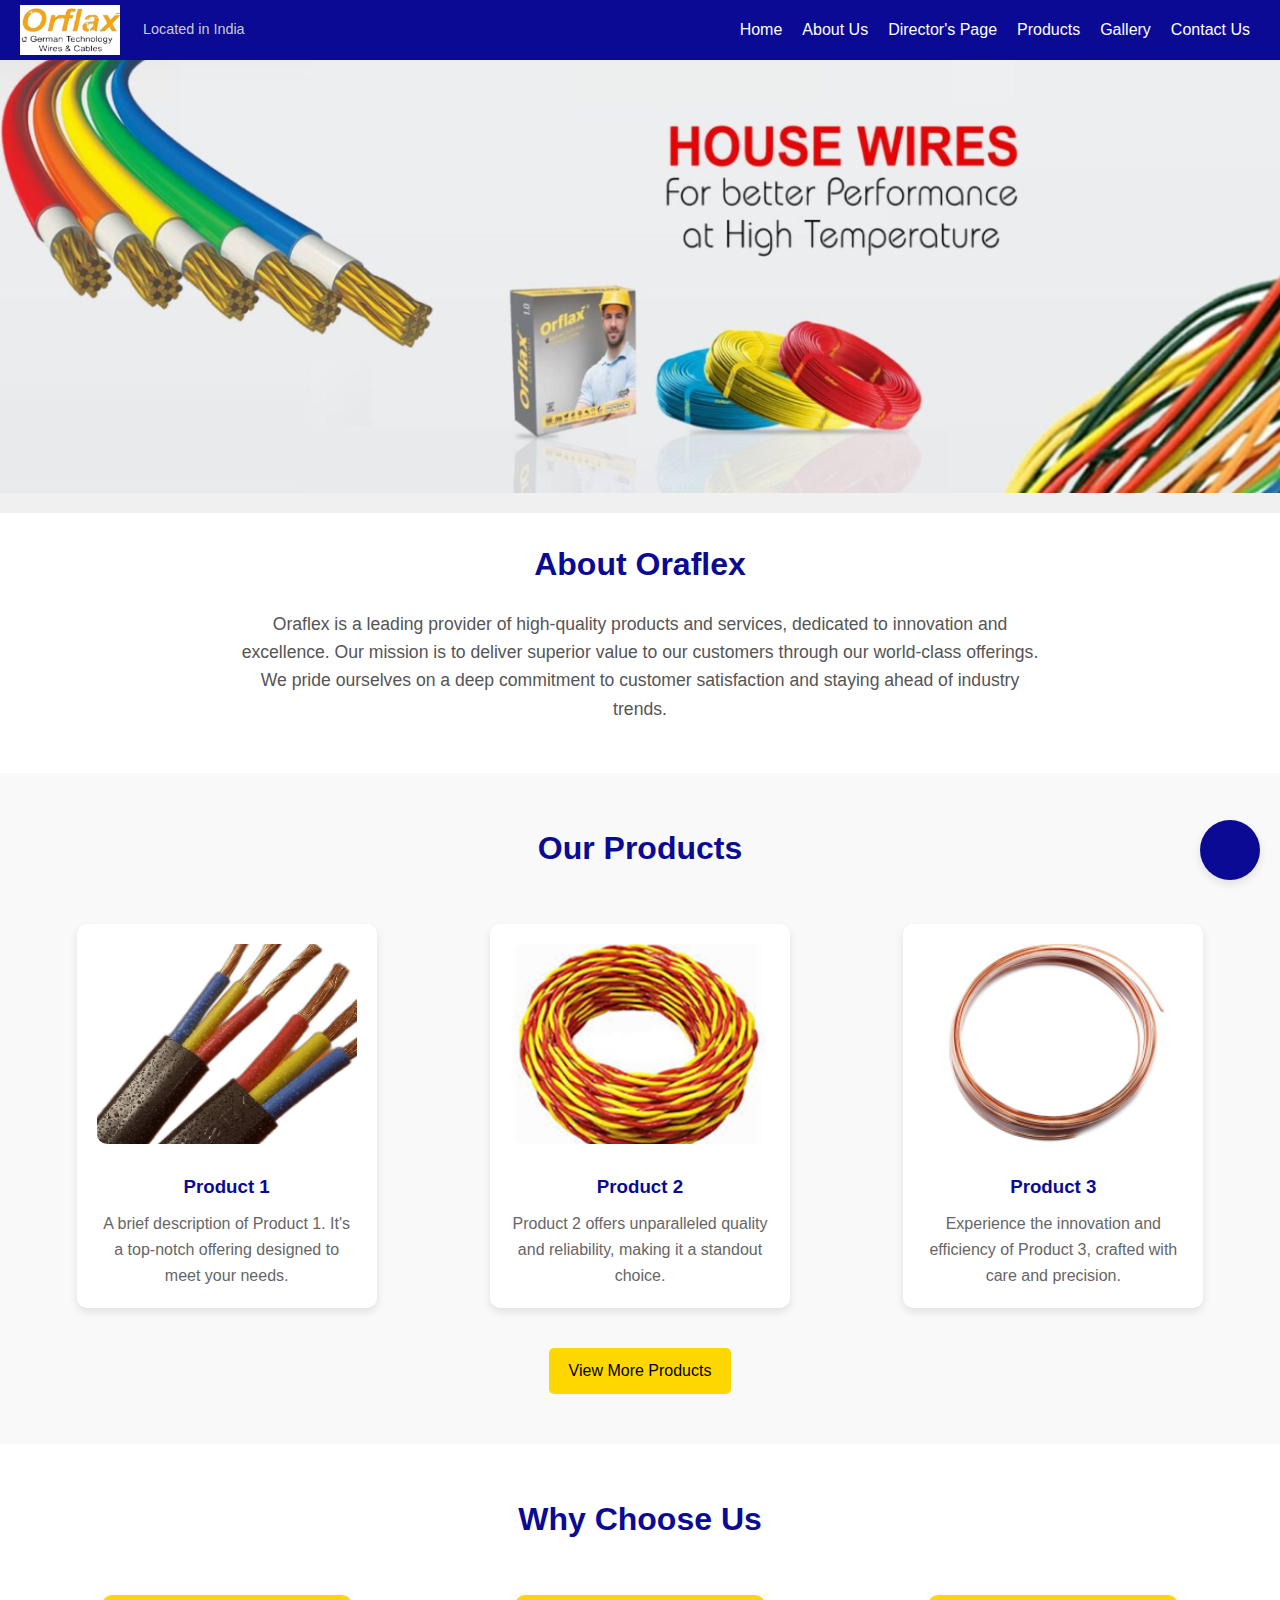
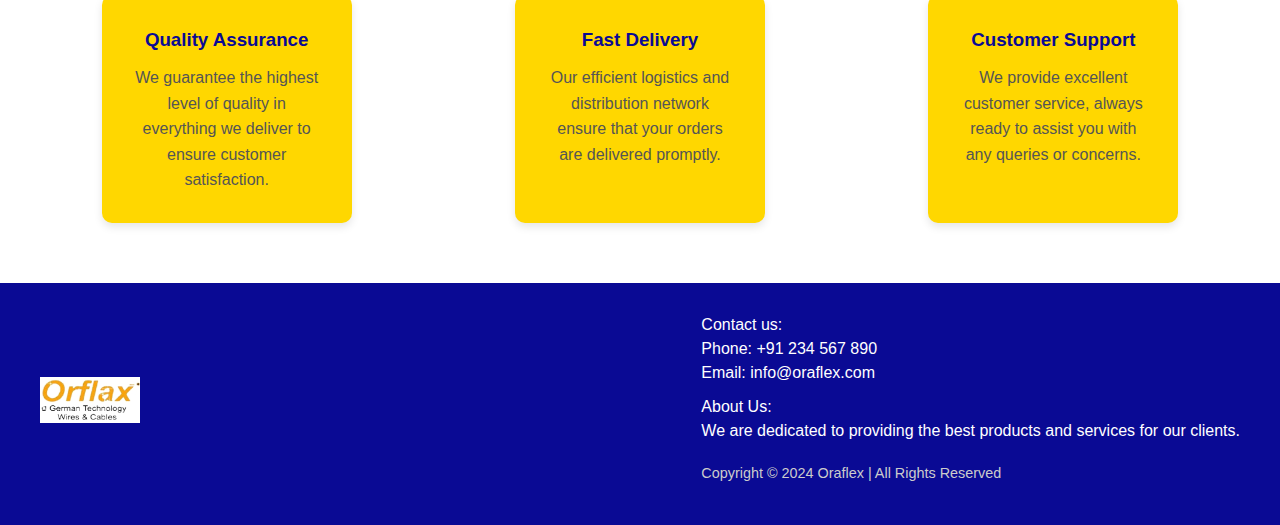
<file: index.html>
<!DOCTYPE html>
<html lang="en">
<head>
    <meta charset="UTF-8">
    <meta name="viewport" content="width=device-width, initial-scale=1.0">
    <title>HOMEPAGE</title>
    <link rel="stylesheet" href="https://cdnjs.cloudflare.com/ajax/libs/font-awesome/6.6.0/css/all.min.css" integrity="sha512-Kc323vGBEqzTmouAECnVceyQqyqdsSiqLQISBL29aUW4U/M7pSPA/gEUZQqv1cwx4OnYxTxve5UMg5GT6L4JJg==" crossorigin="anonymous" referrerpolicy="no-referrer" />
    <link rel="stylesheet" href="style.css">
</head>
<body>
    
      <!-- Navigation Bar -->
      <header class="navbar">
        <div class="nav-left">
            <div class="nav-logo">
                <div class="logo"></div>
            </div>
            <div class="nav-location">
                <i class="fas fa-map-marker-alt"></i> 
                <p class="nav-text">Located in India</p>
            </div>
        </div>
        <nav class="nav-right">
            <ul class="nav-menu">
                <li class="nav-item"><a href="index.html" class="nav-link">Home</a></li>
                <li class="nav-item"><a href="aboutus.html" class="nav-link">About Us</a></li>
                <li class="nav-item"><a href="directors.html" class="nav-link">Director's Page</a></li>
                <li class="nav-item"><a href="product.html" class="nav-link">Products</a></li>
                <li class="nav-item"><a href="gallery.html" class="nav-link">Gallery</a></li>
                <li class="nav-item"><a href="contactus.html" class="nav-link">Contact Us</a></li>
            </ul>
        </nav>
    </header>

    <section class="image-banner">
        <div class="image-container">
            <img src="homepage.png" alt="Banner Image" class="banner-image">
        </div>
    </section>
     

    <!-- About Oraflex Section -->
    <section class="about">
        <br>
        <h2>About Oraflex</h2>
        <p>
            Oraflex is a leading provider of high-quality products and services, dedicated to innovation and excellence. Our mission is to deliver superior value to our customers through our world-class offerings. We pride ourselves on a deep commitment to customer satisfaction and staying ahead of industry trends.
        </p>
    </section>

    <!-- Products Section -->
    <section class="products">
        <h2>Our Products</h2>
        <div class="product-cards">
            <div class="product-card">
                <img src="p1.png" alt="Product 1">
                <h3>Product 1</h3>
                <p>A brief description of Product 1. It's a top-notch offering designed to meet your needs.</p>
            </div>
            <div class="product-card">
                <img src="p2.png" alt="Product 2">
                <h3>Product 2</h3>
                <p>Product 2 offers unparalleled quality and reliability, making it a standout choice.</p>
            </div>
            <div class="product-card">
                <img src="p3.png" alt="Product 3">
                <h3>Product 3</h3>
                <p>Experience the innovation and efficiency of Product 3, crafted with care and precision.</p>
            </div>
        </div>
        <a href="product.html" class="view-more">View More Products</a>
    </section>

    <!-- Chatbot Icon -->
    <div class="chatbot-container">
        <div class="chat-icon">
            <i class="fas fa-comment-dots"></i>
        </div>
        <div class="chatbox hidden">
            <div class="chatbox-header">
                <h3>Oraflex Chatbot</h3>
                <button class="close-chat">&times;</button>
            </div>
            <div class="chatbox-content">
                <p>Hi! How can I assist you today?</p>
                <ul>
                    <li><a href="product.html">Learn more about our products</a></li>
                    <li><a href="checkout.html">Checkout</a></li>
                    <li>FAQs about Oraflex</li>
                </ul>
            </div>
        </div>
    </div>
    
    <!-- Why Choose Us Section -->
    <section class="why-choose-us">
        <h2>Why Choose Us</h2>
        <div class="reasons">
            <div class="reason">
                <i class="fas fa-check-circle"></i>
                <h3>Quality Assurance</h3>
                <p>We guarantee the highest level of quality in everything we deliver to ensure customer satisfaction.</p>
            </div>
            <div class="reason">
                <i class="fas fa-shipping-fast"></i>
                <h3>Fast Delivery</h3>
                <p>Our efficient logistics and distribution network ensure that your orders are delivered promptly.</p>
            </div>
            <div class="reason">
                <i class="fas fa-users"></i>
                <h3>Customer Support</h3>
                <p>We provide excellent customer service, always ready to assist you with any queries or concerns.</p>
            </div>
        </div>
    </section>

    
    <footer class="footer">
        <div class="footer-container">
            <div class="footer-left">
                <div class="footer-logo">
                    <img src="logomain.png" alt="Oraflex Logo" class="logo-img">
                </div>
            </div>
            <div class="footer-right">
                <div class="footer-info">
                    <p class="footer-text">Contact us: <br>Phone: +91 234 567 890 <br>Email: info@oraflex.com</p>
                    
                    <p class="footer-text">About Us: <br>We are dedicated to providing the best products and services for our clients.</p>
                    <p class="footer-text copyright">Copyright © 2024 Oraflex | All Rights Reserved</p>
                </div>
            </div>
        </div>
    </footer>

    <script>
        // Toggle chatbot
        document.querySelector('.chat-icon').addEventListener('click', () => {
            document.querySelector('.chatbox').classList.toggle('hidden');
        });

        document.querySelector('.close-chat').addEventListener('click', () => {
            document.querySelector('.chatbox').classList.add('hidden');
        });
    </script>

</body>
</html>
</file>
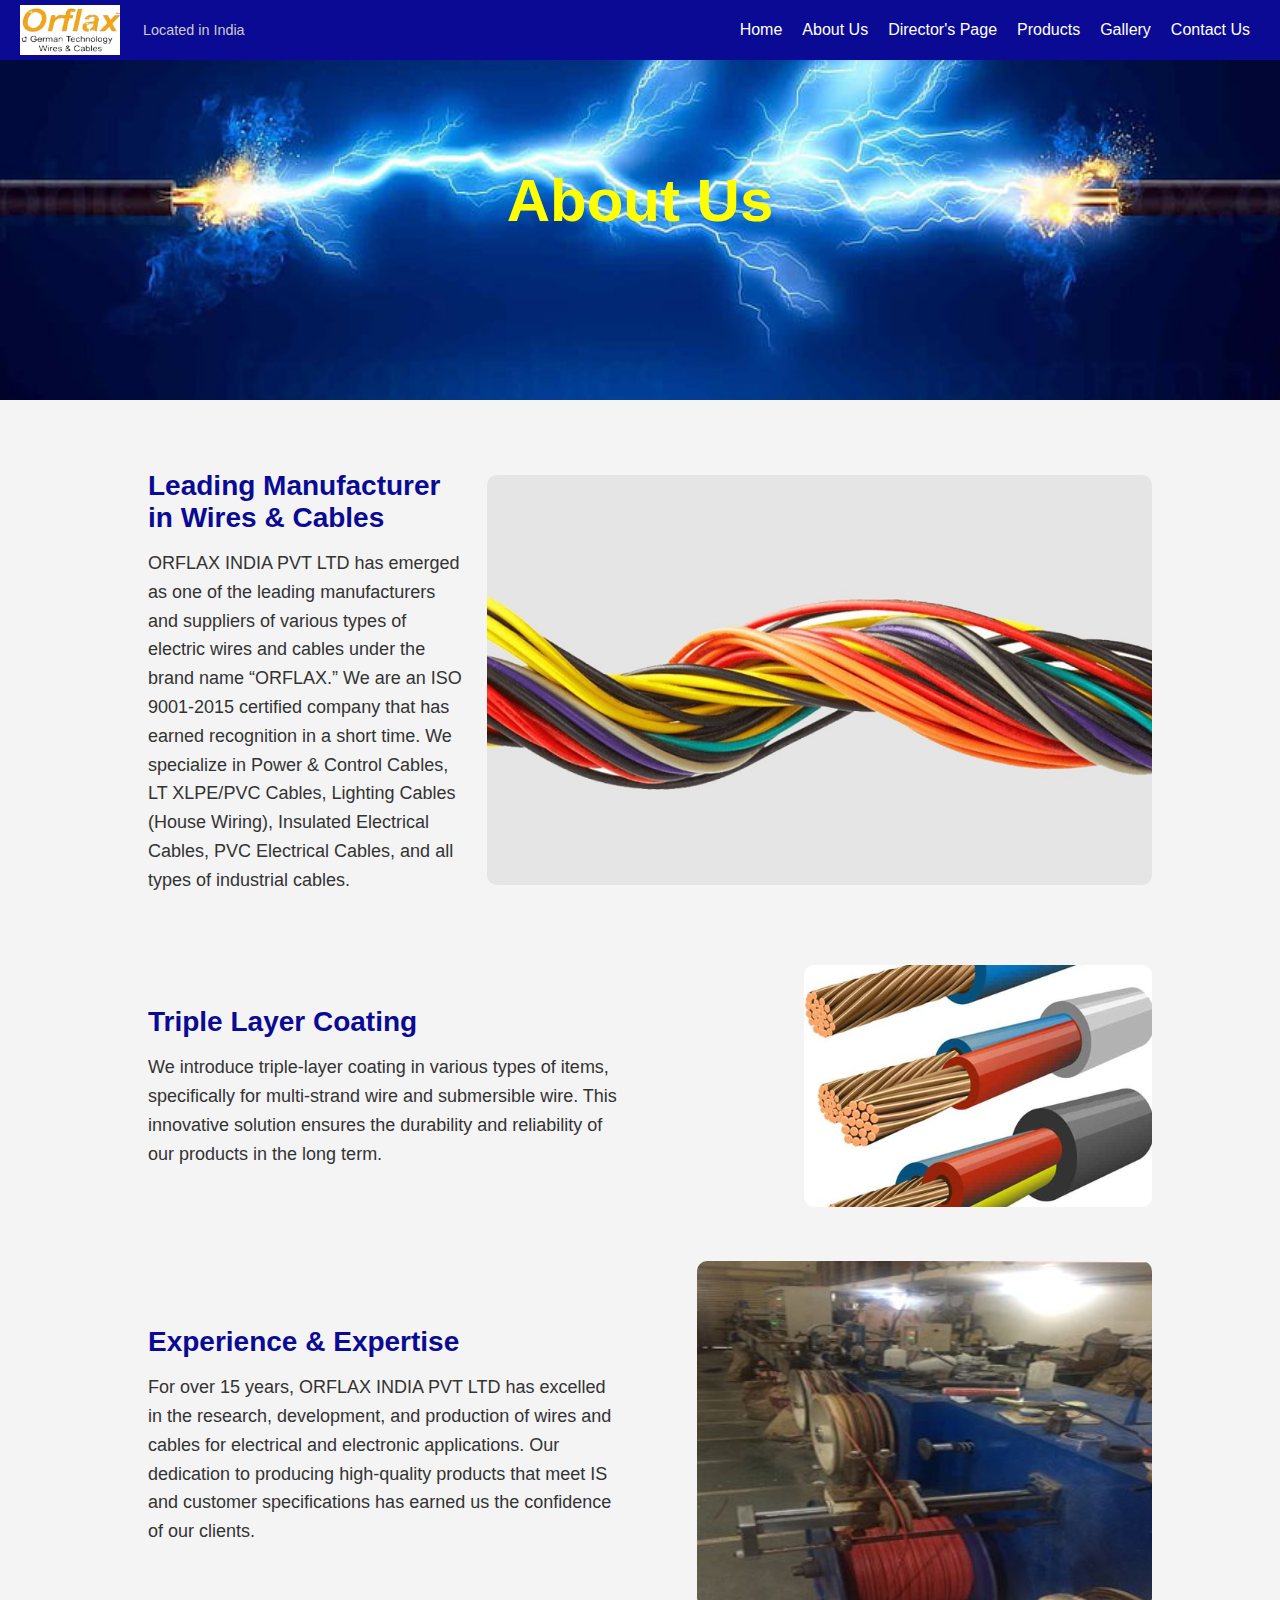
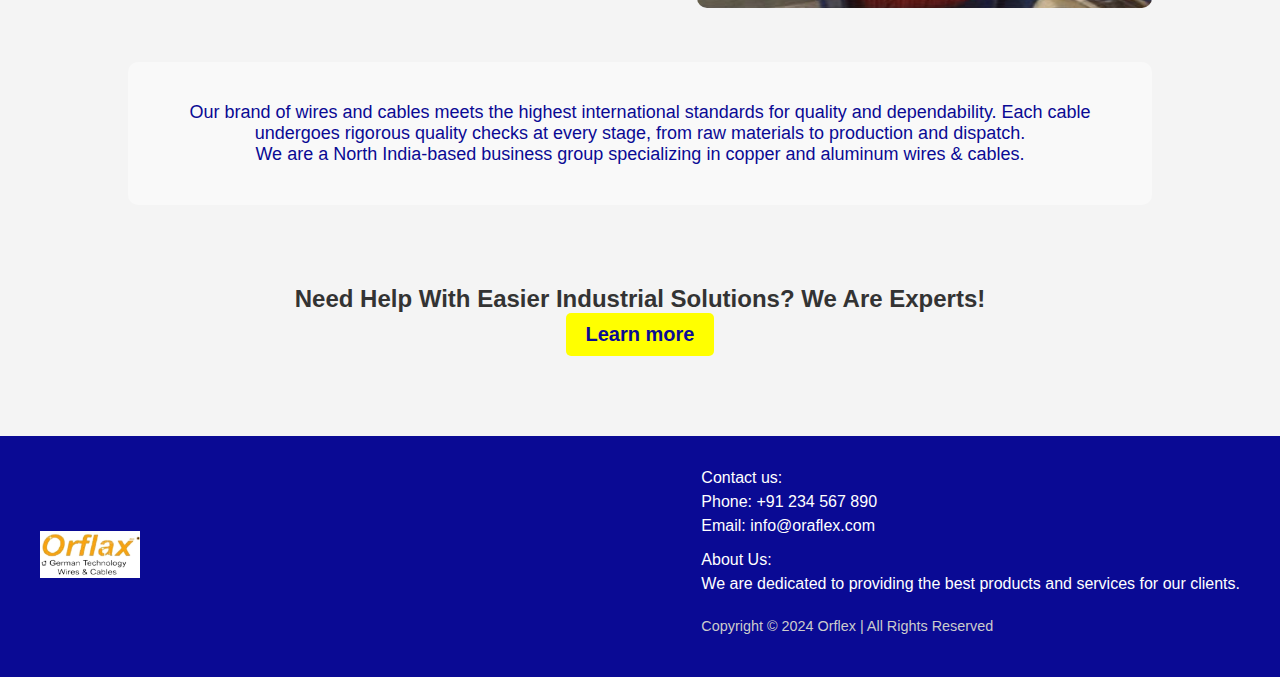
<file: aboutus.html>
<!DOCTYPE html>
<html lang="en">
<head>
    <meta charset="UTF-8">
    <meta name="viewport" content="width=device-width, initial-scale=1.0">
    <title>About Us | ORFLAX</title>
    <link rel="stylesheet" href="About.css">
</head>
<body>
    
    <header class="navbar">
        <div class="nav-left">
            <div class="nav-logo">
                <div class="logo"></div>
            </div>
            <div class="nav-location">
                <i class="fas fa-map-marker-alt"></i> 
                <p class="nav-text">Located in India</p>
            </div>
        </div>
        <nav class="nav-right">
            <ul class="nav-menu">
                <li class="nav-item"><a href="index.html" class="nav-link">Home</a></li>
                <li class="nav-item"><a href="aboutus.html" class="nav-link">About Us</a></li>
                <li class="nav-item"><a href="directors.html" class="nav-link">Director's Page</a></li>
                <li class="nav-item"><a href="product.html" class="nav-link">Products</a></li>
                <li class="nav-item"><a href="gallery.html" class="nav-link">Gallery</a></li>
                <li class="nav-item"><a href="contactus.html" class="nav-link">Contact Us</a></li>
            </ul>
        </nav>
    </header> 

    <!-- Main Content -->
    <main>
        <section class="hero-section">
            <div class="hero-text">
                <h1>About Us</h1>
            </div>
        </section>

        <section class="about-content">
            <div class="content-section">
                <div class="text-content">
                    <h2>Leading Manufacturer in Wires & Cables</h2>
                    <p>
                        ORFLAX INDIA PVT LTD has emerged as one of the leading manufacturers and suppliers of various types of electric wires and cables under the brand name “ORFLAX.” 
                        We are an ISO 9001-2015 certified company that has earned recognition in a short time. We specialize in Power & Control Cables, LT XLPE/PVC Cables, Lighting Cables (House Wiring), 
                        Insulated Electrical Cables, PVC Electrical Cables, and all types of industrial cables.
                    </p>
                </div>
                <div class="image-content">
                    <img src="cable.png" alt="Cables Manufacturing">
                </div>
            </div>

            <div class="content-section reverse">
                <div class="image-content">
                    <img src="triple.png" alt="Triple Layer Coating">
                </div>
                <div class="text-content">
                    <h2>Triple Layer Coating</h2>
                    <p>
                        We introduce triple-layer coating in various types of items, specifically for multi-strand wire and submersible wire. This innovative solution ensures the durability and reliability of our products in the long term.
                    </p>
                </div>
            </div>

            <div class="content-section">
                <div class="text-content">
                    <h2>Experience & Expertise</h2>
                    <p>
                        For over 15 years, ORFLAX INDIA PVT LTD has excelled in the research, development, and production of wires and cables for electrical and electronic applications. 
                        Our dedication to producing high-quality products that meet IS and customer specifications has earned us the confidence of our clients.
                    </p>
                </div>
                <div class="image-content">
                    <img src="exp.png" alt="Production">
                </div>
            </div>

            <div class="highlight-content">
                <p>
                    Our brand of wires and cables meets the highest international standards for quality and dependability. Each cable undergoes rigorous quality checks at every stage, from raw materials to production and dispatch.
                </p>
                <p>
                    We are a North India-based business group specializing in copper and aluminum wires & cables.
                </p>
            </div>

            <div class="call-to-action">
                <h2>Need Help With Easier Industrial Solutions? We Are Experts!</h2>
                <button id="learnmore" >Learn more</button>
            </div>
        </section>
    </main>

    <!-- Footer -->
    <footer class="footer">
        <div class="footer-container">
            <div class="footer-left">
                <div class="footer-logo">
                    <img src="logomain.png" alt="Orflex Logo" class="logo-img">
                </div>
            </div>
            <div class="footer-right">
                <div class="footer-info">
                    <p class="footer-text">Contact us: <br>Phone: +91 234 567 890 <br>Email: info@oraflex.com</p>
                    
                    <p class="footer-text">About Us: <br>We are dedicated to providing the best products and services for our clients.</p>
                    <p class="footer-text copyright">Copyright © 2024 Orflex | All Rights Reserved</p>
                </div>
            </div>
        </div>
    </footer>
</body>
</html>
</file>
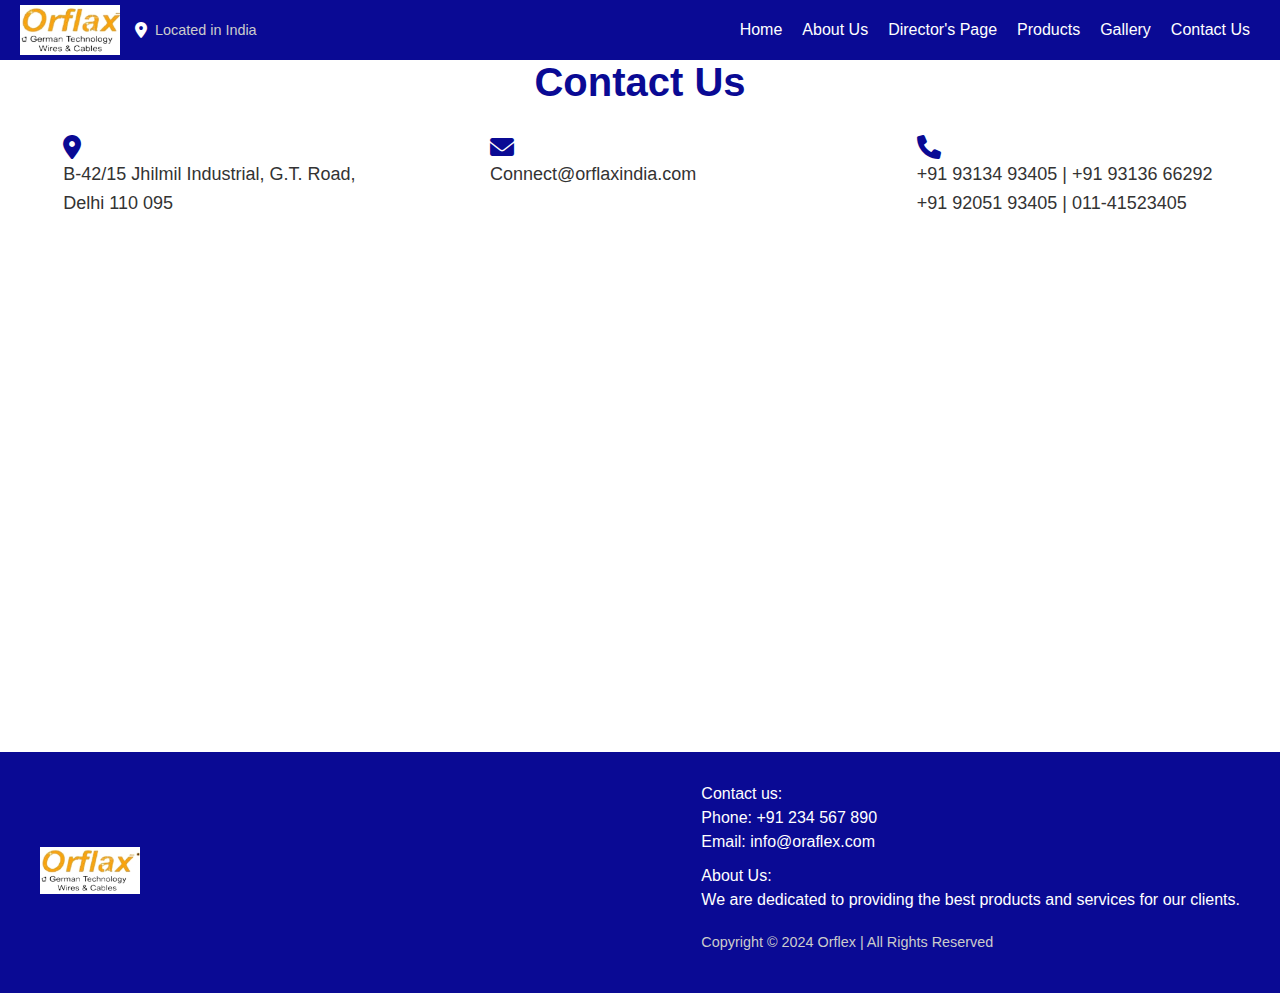
<file: contactus.html>
<!DOCTYPE html>
<html lang="en">
<head>
    <meta charset="UTF-8">
    <meta name="viewport" content="width=device-width, initial-scale=1.0">
    <title>Contact Us | ORFLAX</title>
    <link rel="stylesheet" href="contactus.css">
    <link rel="stylesheet" href="https://cdnjs.cloudflare.com/ajax/libs/font-awesome/6.0.0-beta3/css/all.min.css">
</head>
<body>
    <!-- Navigation Bar -->
    <header class="navbar">
        <div class="nav-left">
            <div class="nav-logo">
                <div class="logo"></div>
            </div>
            <div class="nav-location">
                <i class="fas fa-map-marker-alt"></i> 
                <p class="nav-text">Located in India</p>
            </div>
        </div>
        <nav class="nav-right">
            <ul class="nav-menu">
                <li class="nav-item"><a href="index.html" class="nav-link">Home</a></li>
                <li class="nav-item"><a href="aboutus.html" class="nav-link">About Us</a></li>
                <li class="nav-item"><a href="directors.html" class="nav-link">Director's Page</a></li>
                <li class="nav-item"><a href="product.html" class="nav-link">Products</a></li>
                <li class="nav-item"><a href="gallery.html" class="nav-link">Gallery</a></li>
                <li class="nav-item"><a href="contactus.html" class="nav-link">Contact Us</a></li>
            </ul>
        </nav>
    </header>

    <!-- Main Content -->
    <main class="main-content">
        <section class="contact-heading">
            <h1>Contact Us</h1>
        </section>

        <section class="contact-info">
            
            <div class="contact-details">
                <div class="contact-item">
                    <i class='fas fa-map-marker-alt'></i>
                    <p>B-42/15 Jhilmil Industrial, G.T. Road, Delhi 110 095</p>
                </div>
                <div class="contact-item">
                    <i class="fas fa-envelope"></i>
                    <p>Connect@orflaxindia.com</p>
                </div>
                <div class="contact-item">
                    <i class="fa fa-phone"></i>
                    <p>+91 93134 93405 | +91 93136 66292 <br>+91 92051 93405 | 011-41523405</p>
                </div>
            </div>
        </section>

        <section class="map-container">
            <iframe src="https://www.google.com/maps/embed?pb=!1m18!1m12!1m3!1d1646.4225622009744!2d77.30707259050065!3d28.674489318569915!2m3!1f0!2f0!3f0!3m2!1i1024!2i768!4f13.1!3m3!1m2!1s0x390cfb74dce3d2a5%3A0xb38c42fa6714707!2sB-42%2C%20Jhilmil%20Industrial%20Area%2C%20Jhilmil%20Colony%2C%20Delhi%2C%20110095!5e0!3m2!1sen!2sin!4v1726853129449!5m2!1sen!2sin" width="100%" height="450" style="border:0;" allowfullscreen="" loading="lazy" referrerpolicy="no-referrer-when-downgrade"></iframe>
        </section>
    </main>

    <!-- Footer -->
    <footer class="footer">
        <div class="footer-container">
            <div class="footer-left">
                <div class="footer-logo">
                    <img src="logomain.png" alt="Orflex Logo" class="logo-img">
                </div>
            </div>
            <div class="footer-right">
                <div class="footer-info">
                    <p class="footer-text">Contact us: <br>Phone: +91 234 567 890 <br>Email: info@oraflex.com</p>
                    
                    <p class="footer-text">About Us: <br>We are dedicated to providing the best products and services for our clients.</p>
                    <p class="footer-text copyright">Copyright © 2024 Orflex | All Rights Reserved</p>
                </div>
            </div>
        </div>
    </footer>
</body>
</html>
</file>
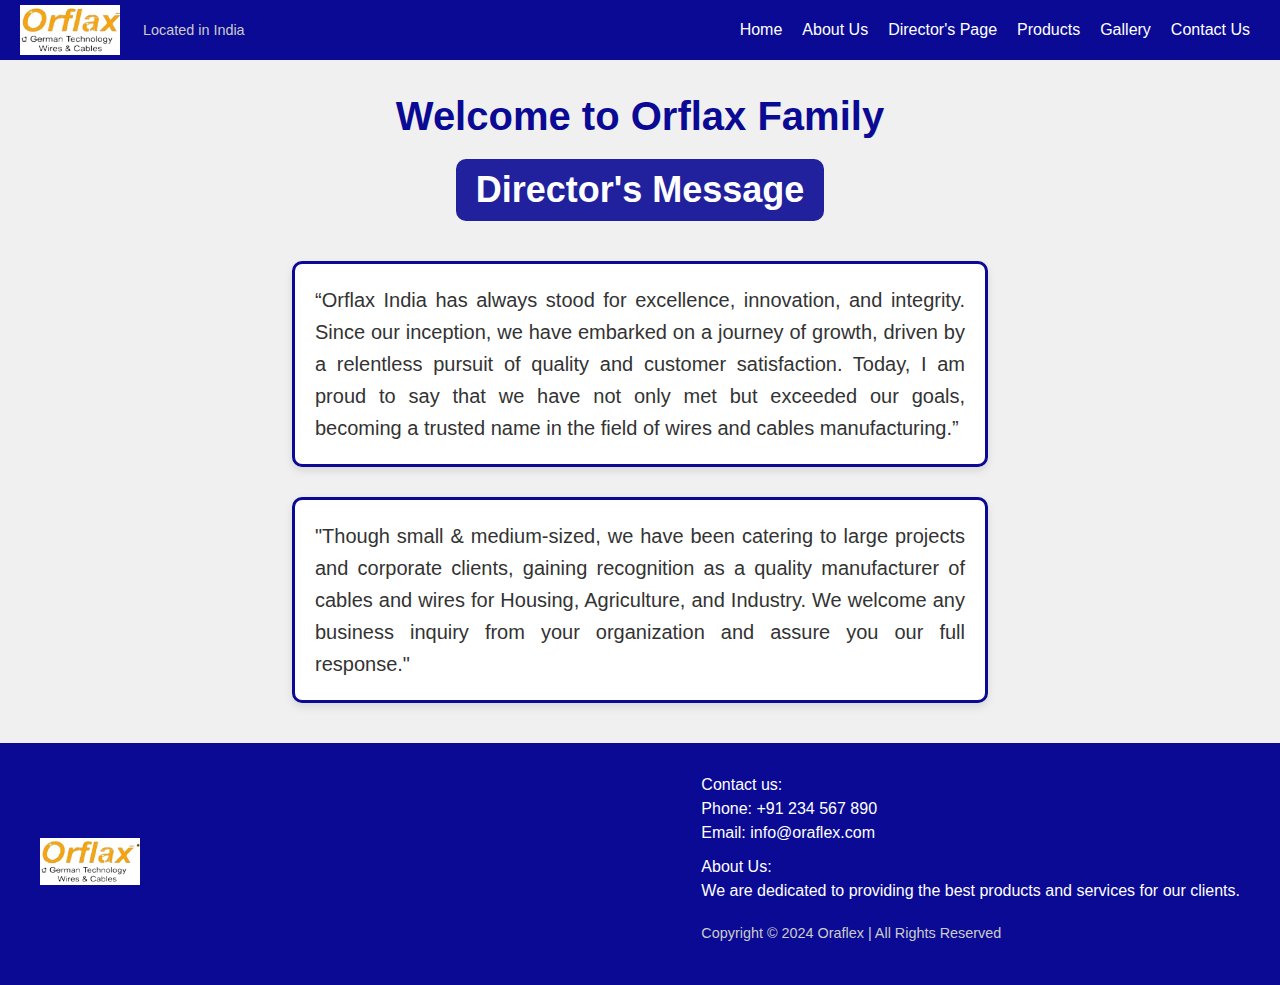
<file: directors.html>
<!DOCTYPE html>
<html lang="en">
<head>
    <meta charset="UTF-8">
    <meta name="viewport" content="width=device-width, initial-scale=1.0">
    <title>HOMEPAGE</title>
    <link rel="stylesheet" href="https://cdnjs.cloudflare.com/ajax/libs/font-awesome/6.6.0/css/all.min.css" integrity="sha512-Kc323vGBEqzTmouAECnVceyQqyqdsSiqLQISBL29aUW4U/M7pSPA/gEUZQqv1cwx4OnYxTxve5UMg5GT6L4JJg==" crossorigin="anonymous" referrerpolicy="no-referrer" />
    <link rel="stylesheet" href="directors.css">
</head>
<body>
    
      <!-- Navigation Bar -->
      <header class="navbar">
        <div class="nav-left">
            <div class="nav-logo">
                <div class="logo"></div>
            </div>
            <div class="nav-location">
                <i class="fas fa-map-marker-alt"></i> 
                <p class="nav-text">Located in India</p>
            </div>
        </div>
        <nav class="nav-right">
            <ul class="nav-menu">
                <li class="nav-item"><a href="index.html" class="nav-link">Home</a></li>
                <li class="nav-item"><a href="aboutus.html" class="nav-link">About Us</a></li>
                <li class="nav-item"><a href="directors.html" class="nav-link">Director's Page</a></li>
                <li class="nav-item"><a href="product.html" class="nav-link">Products</a></li>
                <li class="nav-item"><a href="gallery.html" class="nav-link">Gallery</a></li>
                <li class="nav-item"><a href="contactus.html" class="nav-link">Contact Us</a></li>
            </ul>
        </nav>
    </header>

    <main>
        <div class="content-container">
            <br>
            <br>
            <br>
            <h2>Welcome to Orflax Family</h2>
            <h1>Director's Message</h1>

            <div class="message-container">
                <div class="message">
                    <p class="message-text">“Orflax India has always stood for excellence, innovation, and integrity. Since our inception, we have embarked on a journey of growth, driven by a relentless pursuit of quality and customer satisfaction. Today, I am proud to say that we have not only met but exceeded our goals, becoming a trusted name in the field of wires and cables manufacturing.”</p>
                </div>

                <div class="message">
                    <p class="message-text">"Though small & medium-sized, we have been catering to large projects and corporate clients, gaining recognition as a quality manufacturer of cables and wires for Housing, Agriculture, and Industry. We welcome any business inquiry from your organization and assure you our full response."</p>
                </div>
            </div>
        </div>
    </main>

    <footer class="footer">
        <div class="footer-container">
            <div class="footer-left">
                <div class="footer-logo">
                    <img src="logomain.png" alt="Oraflex Logo" class="logo-img">
                </div>
            </div>
            <div class="footer-right">
                <div class="footer-info">
                    <p class="footer-text">Contact us: <br>Phone: +91 234 567 890 <br>Email: info@oraflex.com</p>
                    
                    <p class="footer-text">About Us: <br>We are dedicated to providing the best products and services for our clients.</p>
                    <p class="footer-text copyright">Copyright © 2024 Oraflex | All Rights Reserved</p>
                </div>
            </div>
        </div>
    </footer>

</body>
</html>
</file>
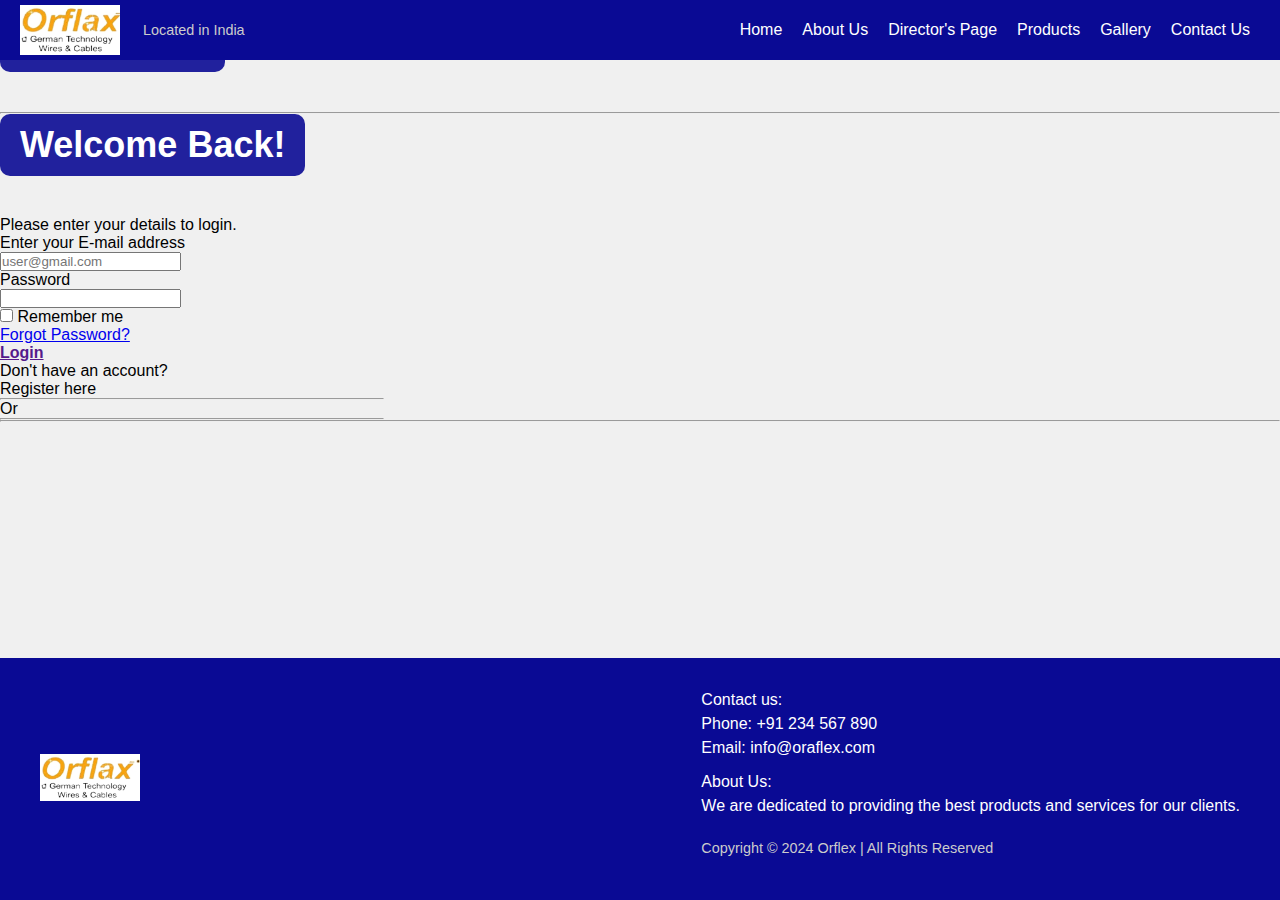
<file: login.html>
<!DOCTYPE html>
<html lang="en">
<head>
    <meta charset="UTF-8">
    <meta name="viewport" content="width=device-width, initial-scale=1.0">
    <title>HOMEPAGE</title>
    <link rel="stylesheet" href="https://cdnjs.cloudflare.com/ajax/libs/font-awesome/6.6.0/css/all.min.css" integrity="sha512-Kc323vGBEqzTmouAECnVceyQqyqdsSiqLQISBL29aUW4U/M7pSPA/gEUZQqv1cwx4OnYxTxve5UMg5GT6L4JJg==" crossorigin="anonymous" referrerpolicy="no-referrer" />
    <link rel="stylesheet" href="directors.css">
</head>
<body>
    
      <!-- Navigation Bar -->
      <header class="navbar">
        <div class="nav-left">
            <div class="nav-logo">
                <div class="logo"></div>
            </div>
            <div class="nav-location">
                <i class="fas fa-map-marker-alt"></i> 
                <p class="nav-text">Located in India</p>
            </div>
        </div>
        <nav class="nav-right">
            <ul class="nav-menu">
                <li class="nav-item"><a href="index.html" class="nav-link">Home</a></li>
                <li class="nav-item"><a href="aboutus.html" class="nav-link">About Us</a></li>
                <li class="nav-item"><a href="directors.html" class="nav-link">Director's Page</a></li>
                <li class="nav-item"><a href="product.html" class="nav-link">Products</a></li>
                <li class="nav-item"><a href="gallery.html" class="nav-link">Gallery</a></li>
                <li class="nav-item"><a href="contactus.html" class="nav-link">Contact Us</a></li>
            </ul>
        </nav>
    </header>
    
    <body class="body">
    <header class="header">
        <h1 style="color: #ffffff ; font-size: 45px; font-weight: bold;">ORFLAX</h1>
    </header>
    <hr>
    <div class="welcome_box">
       <h1>Welcome Back!</h1>
       <p class="message_logindetails">Please enter your details to login.</p>
    </div>
    <div class="user_details">
        <p class="email">Enter your E-mail address</p>
        <input type="text" id="email" placeholder="user@gmail.com" class="email_placeholder">
        <p class="password">Password</p>
        <input type="password" id="password" class="password_placeholder">
    
        <div class="rememberme_forgotpassword">
            <div class="remember_box">
                <input type="checkbox" id="remember_me_checkbox" class="remember_button">
                <label for="remember_me_checkbox" id="remember_me">Remember me</label>
            </div>
            <a href="###">Forgot Password?</a>
        </div>
        <a href="">
            <div class="login_mainbox">
                <div class="login_box"><b>Login</b></div>
            </div>
        </a>
        <div class="register_new">
            <p class="donthaveaccount">Don't have an account?</p>
            <p class="Registerhere">Register here</p>
        </div>
        <div class="hyphen">
            <hr style="width: 30%;height: 1px;" id="horizontalline1">
            <p>Or</p>
            <hr style="width: 30%;height: 1px;" id="horizontalline2">
        </div>
        <div class="account_connect">
            <a href="https://accounts.google.com/ServiceLogin?service=mail"><div class="google"><i class="fa-brands fa-google"></i></div></a>
            <a href="https://appleid.apple.com/sign-in"><div class="apple"><i class="fa-brands fa-apple"></i></div></a>
            <a href="https://x.com/i/flow/login"> <div class="twitter"><i class="fa-brands fa-twitter"></i></div></a>
        </div>
    </div>
    <hr>

    
    <!-- Footer -->
    <footer class="footer">
        <div class="footer-container">
            <div class="footer-left">
                <div class="footer-logo">
                    <img src="logomain.png" alt="Orflex Logo" class="logo-img">
                </div>
            </div>
            <div class="footer-right">
                <div class="footer-info">
                    <p class="footer-text">Contact us: <br>Phone: +91 234 567 890 <br>Email: info@oraflex.com</p>
                    
                    <p class="footer-text">About Us: <br>We are dedicated to providing the best products and services for our clients.</p>
                    <p class="footer-text copyright">Copyright © 2024 Orflex | All Rights Reserved</p>
                </div>
            </div>
        </div>
    </footer>
</body>
</html>
</file>
<file: style.css>
* {
    margin: 0;
    padding: 0;
    box-sizing: border-box;
    font-family: Arial, sans-serif;
}

html, body {
    height: 100%;
    display: flex;
    flex-direction: column;
    background-color: #f0f0f0;
}


.navbar {
    position: fixed;
    top: 0;
    left: 0;
    right: 0;
    z-index: 1000;
    display: flex;
    justify-content: space-between;
    align-items: center;
    background-color: rgb(10, 10, 148);
    color: white;
    padding: 0 20px;
    height: 60px;
    width: 100%;
}

.nav-left {
    display: flex;
    align-items: center;
}

.nav-logo .logo {
    background-image: url('logomain.png');
    background-size: cover;
    width: 100px;
    height: 50px;
}

.nav-location {
    display: flex;
    align-items: center;
    margin-left: 15px;
}

.nav-location i {
    margin-right: 8px;
}

.nav-text {
    color: #cccccc;
    font-size: 0.9rem;
}

.nav-right {
    display: flex;
    align-items: center;
}

.nav-menu {
    display: flex;
    list-style-type: none;
    margin: 0;
    padding: 0;
}

.nav-item {
    margin: 0 10px;
}

.nav-link {
    color: white;
    text-decoration: none;
    font-size: 1rem;
}

.nav-link:hover {
    color: #cccccc;
}

/* Global styles */
* {
    margin: 0;
    padding: 0;
    box-sizing: border-box;
    font-family: Arial, sans-serif;
}

body {
    background-color: #f0f0f0;
    color: #333;
    line-height: 1.6;
    padding-top: 20px;
/* To avoid content hiding behind the sticky header */
}

/* Image Banner Section */
.image-banner {
    width: 100%;
    height: 500px; /* Adjust height as necessary */
    margin: 20px 0;
}

.image-container {
    width: 100%;
    height: 100%;
}

.banner-image {
    width: 100%;
    height: 100%;
    object-fit: cover;
}


/* About Section */
.about {
    background-color: #ffffff;
    padding: 0 20px 50px;
    text-align: center;
}

.about h2 {
    color: rgb(10, 10, 148);
    font-size: 2rem;
    margin-bottom: 20px;
}

.about p {
    font-size: 1.1rem;
    max-width: 800px;
    margin: 0 auto;
    color: #555;
}

/* Products Section */
.products {
    background-color: #f9f9f9;
    padding: 50px 20px;
    text-align: center;
}

.products h2 {
    color: rgb(10, 10, 148);
    font-size: 2rem;
    margin-bottom: 40px;
}

.product-cards {
    display: flex;
    justify-content: space-around;
    flex-wrap: wrap;
    margin-bottom: 30px;
}

.product-card {
    background-color: white;
    border-radius: 10px;
    box-shadow: 0 4px 8px rgba(0, 0, 0, 0.1);
    width: 300px;
    padding: 20px;
    margin: 10px;
    text-align: center;
    transition: transform 0.3s;
}

.product-card:hover {
    transform: translateY(-10px);
}

.product-card img {
    width: 100%;
    height: 200px;
    object-fit: cover;
    border-radius: 10px;
}

.product-card h3 {
    margin: 20px 0 10px;
    color: rgb(10, 10, 148);
}

.product-card p {
    color: #666;
}

.view-more {
    display: inline-block;
    background-color: rgb(255, 215, 0);
    color: #000;
    padding: 10px 20px;
    text-decoration: none;
    border-radius: 5px;
    transition: background-color 0.3s;
}

.view-more:hover {
    background-color: rgb(255, 180, 0);
}

/* Why Choose Us Section */
.why-choose-us {
    background-color: #ffffff;
    padding: 50px 20px;
    text-align: center;
}

.why-choose-us h2 {
    color: rgb(10, 10, 148);
    font-size: 2rem;
    margin-bottom: 40px;
}

.reasons {
    display: flex;
    justify-content: space-around;
    flex-wrap: wrap;
}

.reason {
    background-color: rgb(255, 215, 0);
    width: 250px;
    padding: 30px;
    margin: 10px;
    border-radius: 10px;
    box-shadow: 0 4px 8px rgba(0, 0, 0, 0.1);
    text-align: center;
    transition: background-color 0.3s;
}

.reason:hover {
    background-color: rgb(255, 180, 0);
}

.reason i {
    font-size: 2.5rem;
    color: rgb(10, 10, 148);
    margin-bottom: 15px;
}

.reason h3 {
    color: rgb(10, 10, 148);
    margin-bottom: 10px;
}

.reason p {
    color: #555;
    font-size: 1rem;
}

/* Responsive Styles */
@media (max-width: 768px) {
    .product-cards, .reasons {
        flex-direction: column;
    }

    .product-card, .reason {
        width: 90%;
        margin: 20px auto;
    }

    .slideshow {
        height: 300px;
    }

    .slide {
        height: 300px;
    }
}

/* Chatbot Icon */
.chatbot-container {
    position: fixed;
    bottom: 20px;
    right: 20px;
    z-index: 1000;
}

.chat-icon {
    background-color: rgb(10, 10, 148);
    color: white;
    width: 60px;
    height: 60px;
    border-radius: 50%;
    display: flex;
    justify-content: center;
    align-items: center;
    box-shadow: 0px 4px 10px rgba(0, 0, 0, 0.1);
    cursor: pointer;
    transition: background-color 0.3s ease;
}

.chat-icon:hover {
    background-color: rgb(255, 215, 0);
    color: black;
}

.chat-icon i {
    font-size: 1.8rem;
}

/* Chatbox */
.chatbox {
    width: 350px;
    background-color: white;
    border-radius: 10px;
    box-shadow: 0px 8px 16px rgba(0, 0, 0, 0.2);
    position: fixed;
    bottom: 100px;
    right: 20px;
    display: flex;
    flex-direction: column;
    overflow: hidden;
    transition: all 0.3s ease;
}

.chatbox.hidden {
    display: none;
}

/* Chatbox Header */
.chatbox-header {
    background-color: rgb(10, 10, 148);
    color: white;
    padding: 15px;
    display: flex;
    justify-content: space-between;
    align-items: center;
    border-top-left-radius: 10px;
    border-top-right-radius: 10px;
}

.chatbox-header h3 {
    margin: 0;
    font-size: 1.2rem;
}

.close-chat {
    background-color: transparent;
    border: none;
    color: white;
    font-size: 1.5rem;
    cursor: pointer;
}

/* Chatbox Content */
.chatbox-content {
    padding: 20px;
    background-color: #f9f9f9;
    color: #333;
    font-size: 1rem;
}

.chatbox-content p {
    margin-bottom: 15px;
}

.chatbox-content ul {
    list-style-type: none;
    padding: 0;
}

.chatbox-content ul li {
    margin-bottom: 10px;
}

.chatbox-content ul li a {
    text-decoration: none;
    color: rgb(10, 10, 148);
    font-weight: bold;
}

.chatbox-content ul li a:hover {
    color: rgb(255, 215, 0);
    text-decoration: underline;
}


.footer {
    background-color: rgb(10, 10, 148);
    color: white;
    padding: 30px 20px;
    display: flex;
    justify-content: center;
    align-items: center;
    width: 100%;
    margin-top: auto; 
}

.footer-container {
    width: 100%;
    max-width: 1200px;
    display: flex;
    justify-content: space-between;
    align-items: center;
}

.footer-left {
    display: flex;
    align-items: center;
}

.footer-logo .logo-img {
    width: 100px;
    height: auto;
    margin-right: 20px;
    align-items: center;
}

.footer-right {
    display: flex;
    flex-direction: column;
    justify-content: center;
    align-items: flex-start;
}

.footer-info {
    display: flex;
    flex-direction: column;
}

.footer-text {
    margin-bottom: 10px;
    line-height: 1.5;
}

.copyright {
    margin-top: 10px;
    font-size: 0.9rem;
    color: #cccccc;
}

/* Responsive styles */
@media (max-width: 768px) {
    .footer-container {
        flex-direction: column;
        text-align: center;
    }

    .footer-right {
        align-items: center;
        margin-top: 20px;
    }

    .footer-text {
        margin-bottom: 20px;
    }

    .footer-logo .logo-img {
        margin: 0 auto;
    }

    .nav-menu {
        flex-direction: column;
    }

    .nav-item {
        margin: 5px 0;
    }
    .nav-left {
        flex-direction: column;
    }
}
</file>
<file: About.css>
* {
    font-family: 'Arial', sans-serif;
    margin: 0;
    padding: 0;
    box-sizing: border-box;
}

body {
    background-color: #f4f4f4;
    color: #333;
}

.navbar {
    position: fixed;
    top: 0;
    left: 0;
    right: 0;
    z-index: 1000;
    display: flex;
    justify-content: space-between;
    align-items: center;
    background-color: rgb(10, 10, 148);
    color: white;
    padding: 0 20px;
    height: 60px;
    width: 100%;
}

.nav-left {
    display: flex;
    align-items: center;
}

.nav-logo .logo {
    background-image: url("logomain.png");
    background-size: cover;
    width: 100px;
    height: 50px;
}

.nav-location {
    display: flex;
    align-items: center;
    margin-left: 15px;
}

.nav-location i {
    margin-right: 8px;
}

.nav-text {
    color: #cccccc;
    font-size: 0.9rem;
}

.nav-right {
    display: flex;
    align-items: center;
}

.nav-menu {
    display: flex;
    list-style-type: none;
    margin: 0;
    padding: 0;
}

.nav-item {
    margin: 0 10px;
}

.nav-link {
    color: white;
    text-decoration: none;
    font-size: 1rem;
}

.nav-link:hover {
    color: #cccccc;
}

/* Hero Section */
.hero-section {
    background-image: url('bg.jpg');
    background-size: cover;
    background-position: center;
    height: 400px;
    display: flex;
    align-items: center;
    justify-content: center;
    color: yellow;
}

.hero-section h1 {
    font-size: 60px;
    font-weight: 900;
}

/* About Content Section */
.about-content {
    padding: 50px 10%;
}

.content-section {
    display: flex;
    justify-content: space-between;
    align-items: center;
    margin-bottom: 50px;
}

.content-section.reverse {
    flex-direction: row-reverse;
}

.text-content {
    width: 50%;
    padding: 20px;
}

.text-content h2 {
    font-size: 28px;
    margin-bottom: 15px;
    color: #0a0a94;
}

.text-content p {
    font-size: 18px;
    line-height: 1.6;
}

.image-content img {
    width: 100%;
    border-radius: 10px;
}

.highlight-content {
    background-color: #f9f9f9;
    padding: 40px;
    margin: 50px 0;
    text-align: center;
    font-size: 18px;
    border-radius: 10px;
    color: #0a0a94;
}

/* Call to Action */
.call-to-action {
    text-align: center;
    padding: 30px 0;
}

#learnmore {
    background-color: yellow;
    color: #0a0a94;
    padding: 10px 20px;
    font-size: 20px;
    border-radius: 5px;
    border: none;
    cursor: pointer;
    font-weight: bold;
}

#learnmore:hover {
    background-color: #ffdd00;
}

/* Footer Styling */

.footer {
    background-color: rgb(10, 10, 148);
    color: white;
    padding: 30px 20px;
    display: flex;
    justify-content: center;
    align-items: center;
    width: 100%;
    margin-top: auto; 
}

.footer-container {
    width: 100%;
    max-width: 1200px;
    display: flex;
    justify-content: space-between;
    align-items: center;
}

.footer-left {
    display: flex;
    align-items: center;
}

.footer-logo .logo-img {
    width: 100px;
    height: auto;
    margin-right: 20px;
    align-items: center;
}

.footer-right {
    display: flex;
    flex-direction: column;
    justify-content: center;
    align-items: flex-start;
}

.footer-info {
    display: flex;
    flex-direction: column;
}

.footer-text {
    margin-bottom: 10px;
    line-height: 1.5;
}

.copyright {
    margin-top: 10px;
    font-size: 0.9rem;
    color: #cccccc;
}

/* Responsive styles */
@media (max-width: 768px) {
    .footer-container {
        flex-direction: column;
        text-align: center;
    }

    .footer-right {
        align-items: center;
        margin-top: 20px;
    }

    .footer-text {
        margin-bottom: 20px;
    }

    .footer-logo .logo-img {
        margin: 0 auto;
    }
    .nav-menu {
        flex-direction: column;
    }

    .nav-item {
        margin: 5px 0;
    }
    .nav-left {
        flex-direction: column;
    }
}
</file>
<file: contactus.css>
/* Global Reset and Styling */
* {
    margin: 0;
    padding: 0;
    box-sizing: border-box;
    font-family: Arial, sans-serif;
}

html, body {
    height: 100%;
    display: flex;
    flex-direction: column;
    background-color: #f0f0f0;
    margin: 0; /* Ensure no margin */
    padding: 0; /* Ensure no padding */
}

/* Navigation Bar */
.navbar {
    position: fixed;
    top: 0;
    left: 0;
    right: 0;
    z-index: 1000;
    display: flex;
    justify-content: space-between;
    align-items: center;
    background-color: rgb(10, 10, 148);
    color: white;
    padding: 0 20px;
    height: 60px;
    width: 100%;
}

.nav-left {
    display: flex;
    align-items: center;
}

.nav-logo .logo {
    background-image: url('logomain.png');
    background-size: cover;
    width: 100px;
    height: 50px;
}

.nav-location {
    display: flex;
    align-items: center;
    margin-left: 15px;
}

.nav-location i {
    margin-right: 8px;
}

.nav-text {
    color: #cccccc;
    font-size: 0.9rem;
}

.nav-right {
    display: flex;
    align-items: center;
}

.nav-menu {
    display: flex;
    list-style-type: none;
    margin: 0;
    padding: 0;
}

.nav-item {
    margin: 0 10px;
}

.nav-link {
    color: white;
    text-decoration: none;
    font-size: 1rem;
}

.nav-link:hover {
    color: #cccccc;
}

/* Main Content */

.main-content {
    margin-top: 60px;
    padding: 0;
    background-color: #fff;
    text-align: center;
    flex-grow: 1;
    
  
}

.contact-heading h1 {
    font-size: 40px;
    color: rgb(10, 10, 148);
    font-weight: bold;
    margin-bottom: 20px;
}

.contact-info {
    margin-bottom: 40px;
}

.contact-info h2 {
    font-size: 30px;
    margin-bottom: 20px;
    color: rgb(10, 10, 148);
}

.contact-details {
    display: flex;
    justify-content: space-around;
    flex-wrap: wrap;
}

.contact-item {
    flex: 1;
    max-width: 300px;
    margin: 10px;
    text-align: left;
}

.contact-item i {
    font-size: 24px;
    color: rgb(10, 10, 148);
    margin-right: 10px;
}

.contact-item p {
    font-size: 18px;
    color: #333;
    line-height: 1.6;
}

.map-container {
    margin: 30px 0;
}

/* Footer */
.footer {
    background-color: rgb(10, 10, 148);
    color: white;
    padding: 30px 20px;
    display: flex;
    justify-content: center;
    align-items: center;
    width: 100%;
    margin-top: auto; 
}

.footer-container {
    width: 100%;
    max-width: 1200px;
    display: flex;
    justify-content: space-between;
    align-items: center;
}

.footer-left {
    display: flex;
    align-items: center;
}

.footer-logo .logo-img {
    width: 100px;
    height: auto;
    margin-right: 20px;
    align-items: center;
}


.footer-right {
    display: flex;
    flex-direction: column;
    justify-content: center;
    align-items: flex-start;
}

.footer-info {
    display: flex;
    flex-direction: column;
}

.footer-text {
    margin-bottom: 10px;
    line-height: 1.5;
}

.copyright {
    margin-top: 10px;
    font-size: 0.9rem;
    color: #cccccc;
}

/* Responsive styles */
@media (max-width: 768px) {
    .footer-container {
        flex-direction: column;
        text-align: center;
    }

    .footer-right {
        align-items: center;
        margin-top: 20px;
    }

    .footer-text {
        margin-bottom: 20px;
    }

    .footer-logo .logo-img {
        margin: 0 auto;
    }

    .nav-menu {
        flex-direction: column;
    }

    .nav-item {
        margin: 5px 0;
    }
    .nav-left {
        flex-direction: column;
    }
}
</file>
<file: directors.css>
/* Global Reset and Styling */
* {
    margin: 0;
    padding: 0;
    box-sizing: border-box;
    font-family: Arial, sans-serif;
}

html, body {
    height: 100%;
    display: flex;
    flex-direction: column;
    background-color: #f0f0f0;
    margin: 0; /* Ensure no margin */
    padding: 0; /* Ensure no padding */
}

/* Navigation Bar */
.navbar {
    position: fixed;
    top: 0;
    left: 0;
    right: 0;
    z-index: 1000;
    display: flex;
    justify-content: space-between;
    align-items: center;
    background-color: rgb(10, 10, 148);
    color: white;
    padding: 0 20px;
    height: 60px;
    width: 100%;
}

.nav-left {
    display: flex;
    align-items: center;
}

.nav-logo .logo {
    background-image: url('logomain.png');
    background-size: cover;
    width: 100px;
    height: 50px;
}

.nav-location {
    display: flex;
    align-items: center;
    margin-left: 15px;
}

.nav-location i {
    margin-right: 8px;
}

.nav-text {
    color: #cccccc;
    font-size: 0.9rem;
}

.nav-right {
    display: flex;
    align-items: center;
}

.nav-menu {
    display: flex;
    list-style-type: none;
    margin: 0;
    padding: 0;
}

.nav-item {
    margin: 0 10px;
}

.nav-link {
    color: white;
    text-decoration: none;
    font-size: 1rem;
}

.nav-link:hover {
    color: #cccccc;
}

.content-container {
    max-width: 1200px;
    margin: 0 auto;
    padding: 40px 20px;
    text-align: center;
}

h2 {
    font-size: 40px;
    margin-bottom: 20px;
    color: rgb(10, 10, 148);
}

h1 {
    font-size: 36px;
    background-color: rgba(10, 10, 148, 0.9);
    color: white;
    padding: 10px 20px;
    display: inline-block;
    border-radius: 10px;
    margin-bottom: 40px;
}

.message-container {
    display: flex;
    flex-direction: column;
    align-items: center;
    gap: 30px;
}

.message {
    width: 60%;
    padding: 20px;
    border: 3px solid rgb(10, 10, 148);
    border-radius: 10px;
    background-color: #ffffff;
    box-shadow: 0 4px 8px rgba(0, 0, 0, 0.1);
    font-size: 20px;
    text-align: justify;
}

.message-text {
    color: #333;
    line-height: 1.6;
}


/* Footer */
.footer {
    background-color: rgb(10, 10, 148);
    color: white;
    padding: 30px 20px;
    display: flex;
    justify-content: center;
    align-items: center;
    width: 100%;
    margin-top: auto; 
}

.footer-container {
    width: 100%;
    max-width: 1200px;
    display: flex;
    justify-content: space-between;
    align-items: center;
}

.footer-left {
    display: flex;
    align-items: center;
}

.footer-logo .logo-img {
    width: 100px;
    height: auto;
    margin-right: 20px;
    align-items: center;
}


.footer-right {
    display: flex;
    flex-direction: column;
    justify-content: center;
    align-items: flex-start;
}

.footer-info {
    display: flex;
    flex-direction: column;
}

.footer-text {
    margin-bottom: 10px;
    line-height: 1.5;
}

.copyright {
    margin-top: 10px;
    font-size: 0.9rem;
    color: #cccccc;
}

/* Responsive styles */
@media (max-width: 768px) {
    .footer-container {
        flex-direction: column;
        text-align: center;
    }

    .footer-right {
        align-items: center;
        margin-top: 20px;
    }

    .footer-text {
        margin-bottom: 20px;
    }

    .footer-logo .logo-img {
        margin: 0 auto;
    }

    .nav-menu {
        flex-direction: column;
    }

    .nav-item {
        margin: 5px 0;
    }
    .nav-left {
        flex-direction: column;
    }
}
</file>
